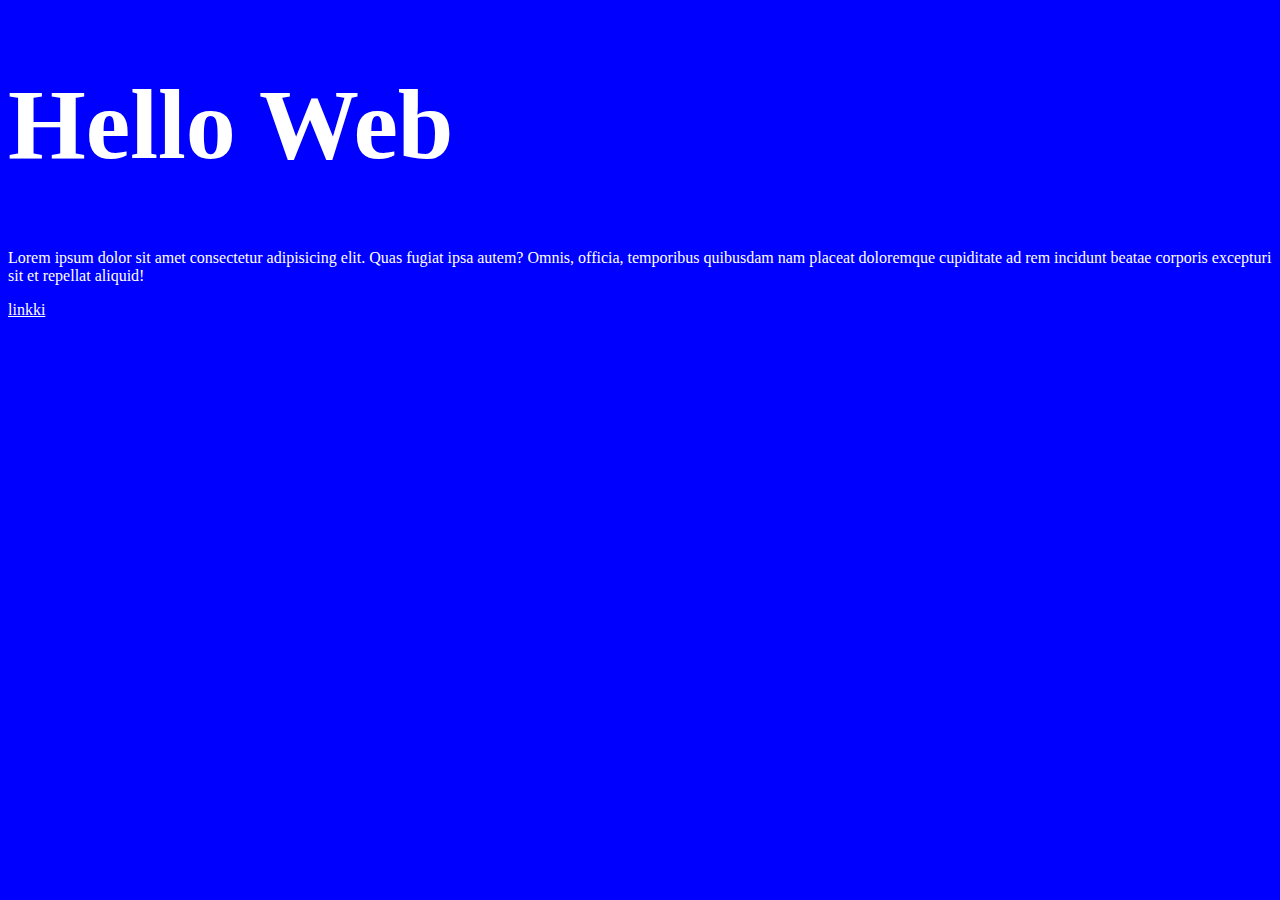
<file: task-a/index.html>
<!--
Author: CentriaMan
Date: 25.9.2025
-->
<!DOCTYPE html>
<html lang="en">
<head>
    <meta charset="UTF-8">
    <meta name="viewport" content="width=device-width, initial-scale=1.0">
    <title>TaskA</title>
    <link rel="stylesheet" href="style.css">
</head>
<body>
    <h1 class="elements" id="h1">Hello Web</h1>
    <p class="elements">Lorem ipsum dolor sit amet consectetur adipisicing elit. 
                        Quas fugiat ipsa autem? Omnis, officia, temporibus quibusdam nam 
                        placeat doloremque cupiditate ad rem incidunt beatae corporis excepturi 
                        sit et repellat aliquid!</p>
    <a class="elements" href="https://www.google.com/?hl=fi">linkki</a>
</body>
</html>
</file>
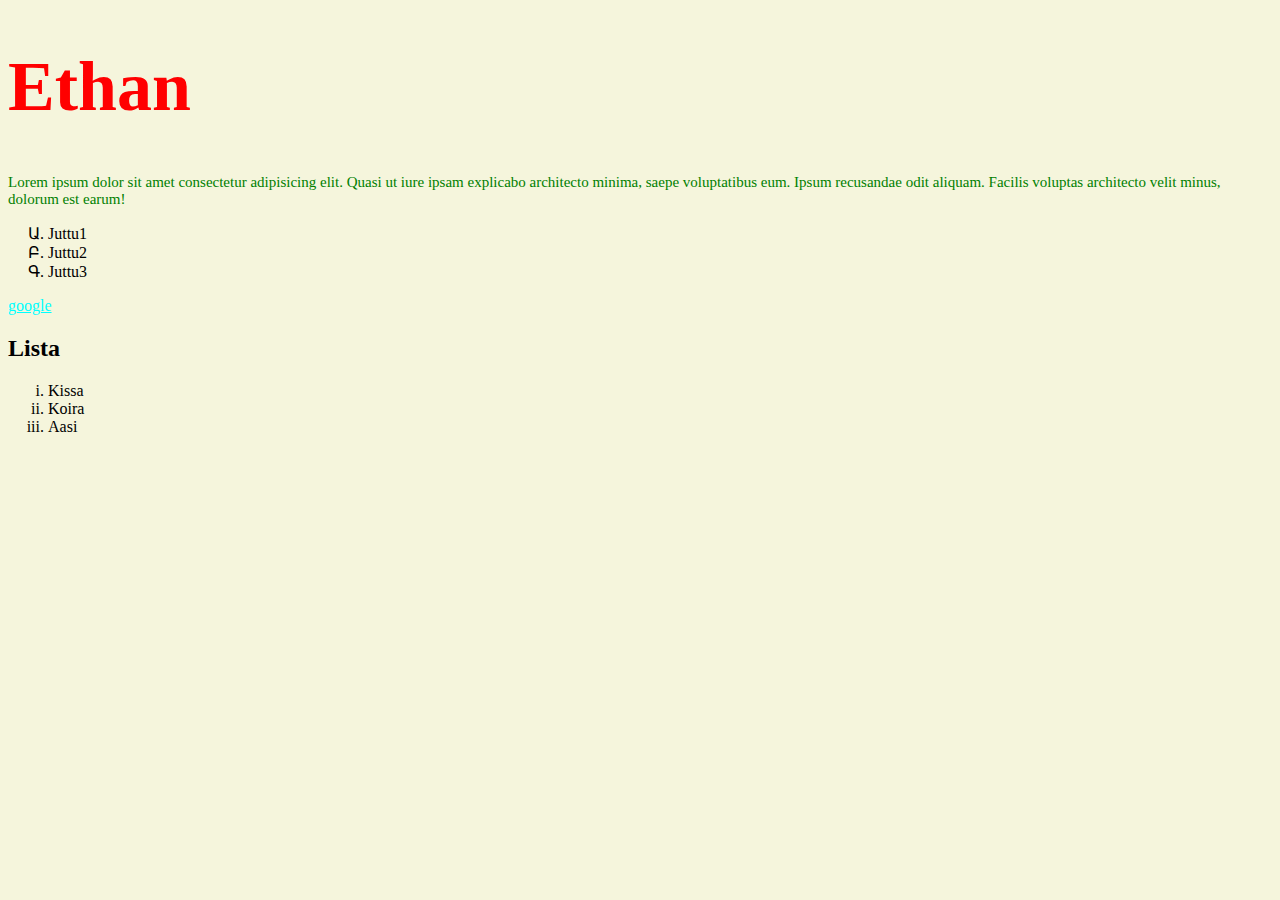
<file: task-b/index.html>
<!--
Author: CentriaMan
Date: 25.9.2025
-->
<!DOCTYPE html>
<html lang="en">
<head>
    <meta charset="UTF-8">
    <meta name="viewport" content="width=device-width, initial-scale=1.0">
    <title>TaskiB</title>
    <link rel="stylesheet" href="style.css">
</head>
<body>
    <h1>Ethan</h1>
    <p>Lorem ipsum dolor sit amet consectetur adipisicing elit. 
        Quasi ut iure ipsam explicabo architecto minima, saepe voluptatibus eum. 
        Ipsum recusandae odit aliquam. Facilis voluptas architecto velit minus, dolorum est earum!</p>
    <ul>
        <li>Juttu1</li>
        <li>Juttu2</li>
        <li>Juttu3</li>
    </ul>
    <a href="https://www.google.com/">google</a>

    <h2>Lista</h2>
    <ol>
        <li>Kissa</li>
        <li>Koira</li>
        <li>Aasi</li>
    </ol>

</body>
</html>
</file>
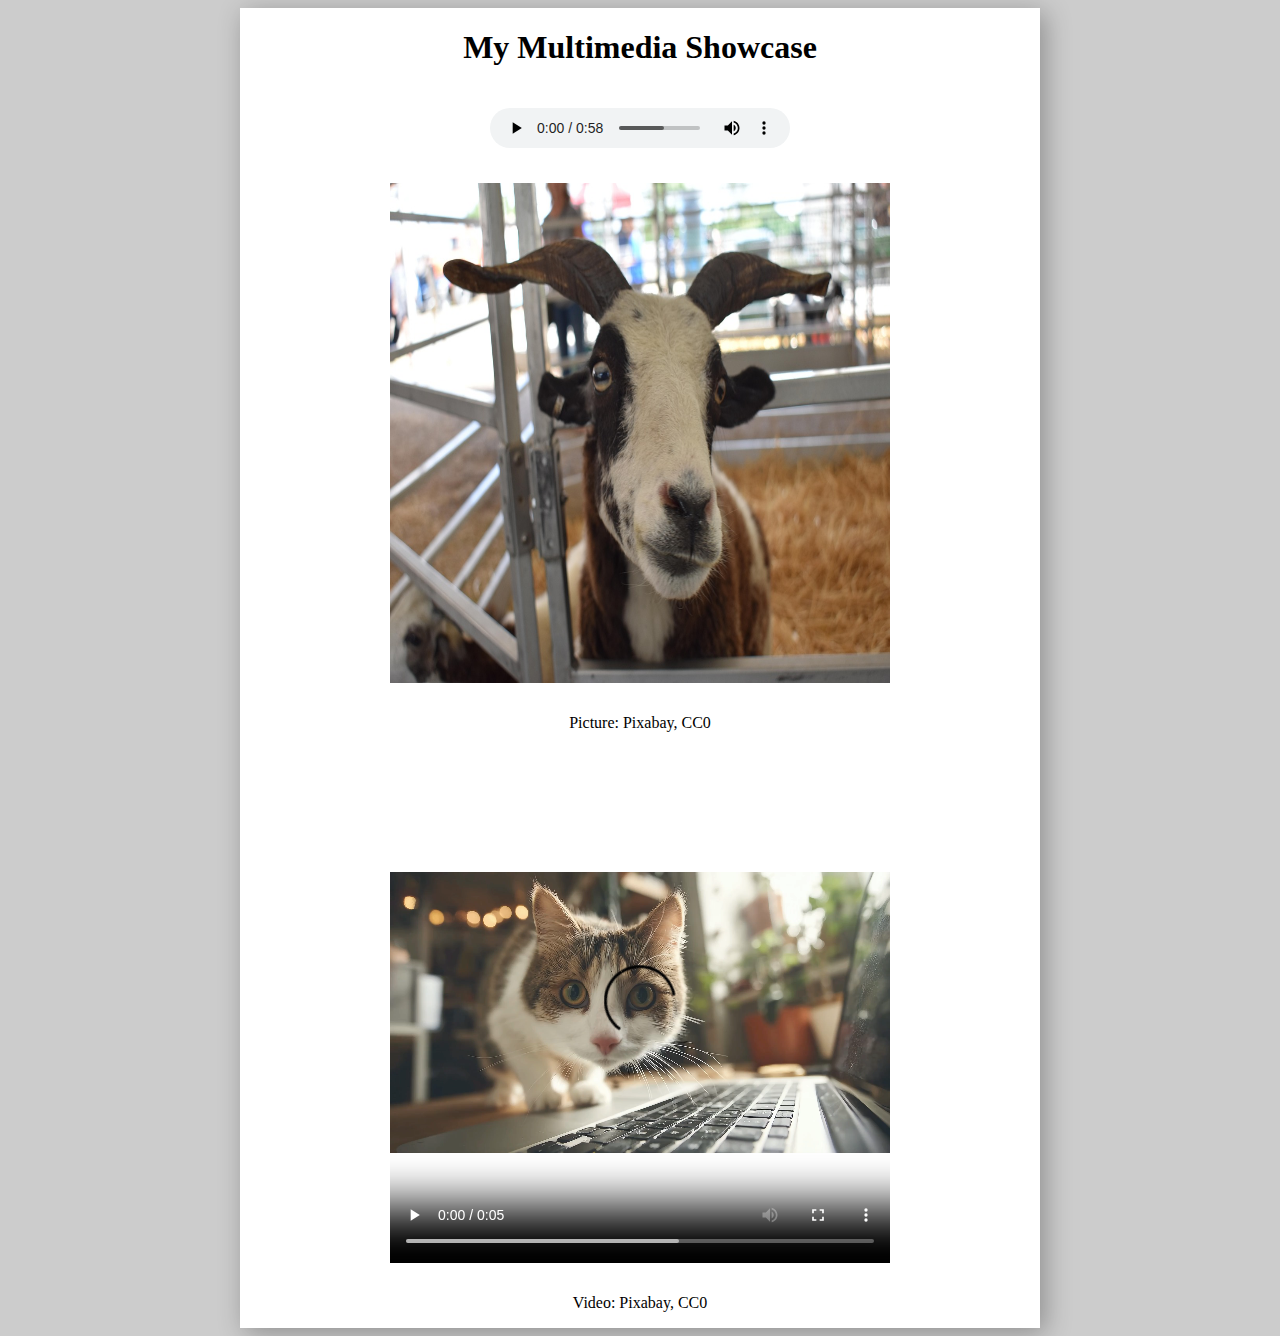
<file: task-c/index.html>
<!--
Author: Eetu Liukkonen
Date: 2025-10-03
-->
<!DOCTYPE html>
<html lang="en">
<head>
    <meta charset="UTF-8">
    <meta name="viewport" content="width=device-width, initial-scale=1.0">
    <link rel="stylesheet" href="style.css">
    <title>Document</title>
</head>
<body>

    <div class="contentWrap">
        <h1 id="header">My Multimedia Showcase</h1>
        <audio class = "audio" loop controls src="filled-with-sunlight-cinematic-background-music-for-video-short-1-413330.mp3"></audio>
        <img class= "img" src="goat-5069868_1280.jpg" alt="Picture of a goat">
        <p>Picture: Pixabay, CC0</p>
        <video controls class= "video" src="305343_small.mp4"></video>
        <p>Video: Pixabay, CC0</p>
    </div>

</body>
</html>
</file>
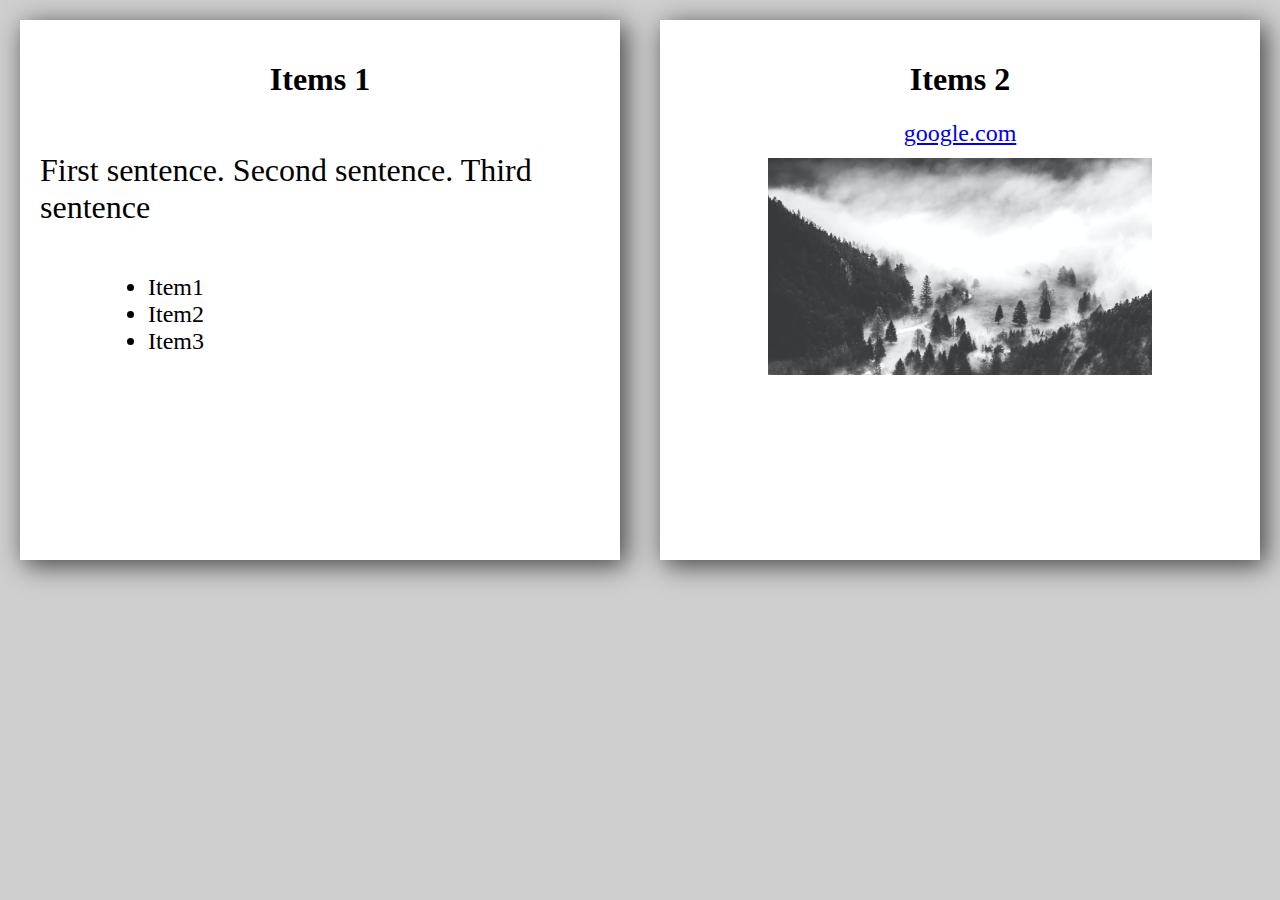
<file: task-d/index.html>
<!--
Author: Eetu Liukkonen
Date: 2025-10-03
-->
<!DOCTYPE html>
<html lang="en">
<head>
    <meta charset="UTF-8">
    <meta name="viewport" content="width=device-width, initial-scale=1.0">
    <link rel="stylesheet" href="style.css">
    <title>Task-D</title>
</head>
<body>

    <div class="itemWrap">    
        <h1>Items 1</h1>
        <p id="special-message">First sentence. Second sentence. Third sentence</p>
        <ul >
            <li>Item1</li>
            <li>Item2</li>
            <li>Item3</li>
        </ul>
    </div>

    <div class="itemWrap">
        <h1>Items 2</h1>
        <a href="https://www.google.com/" target="_blank">google.com</a>
        <img src="backgroundImg.jpg" alt="Image">
    </div>

</body>
</html>
</file>
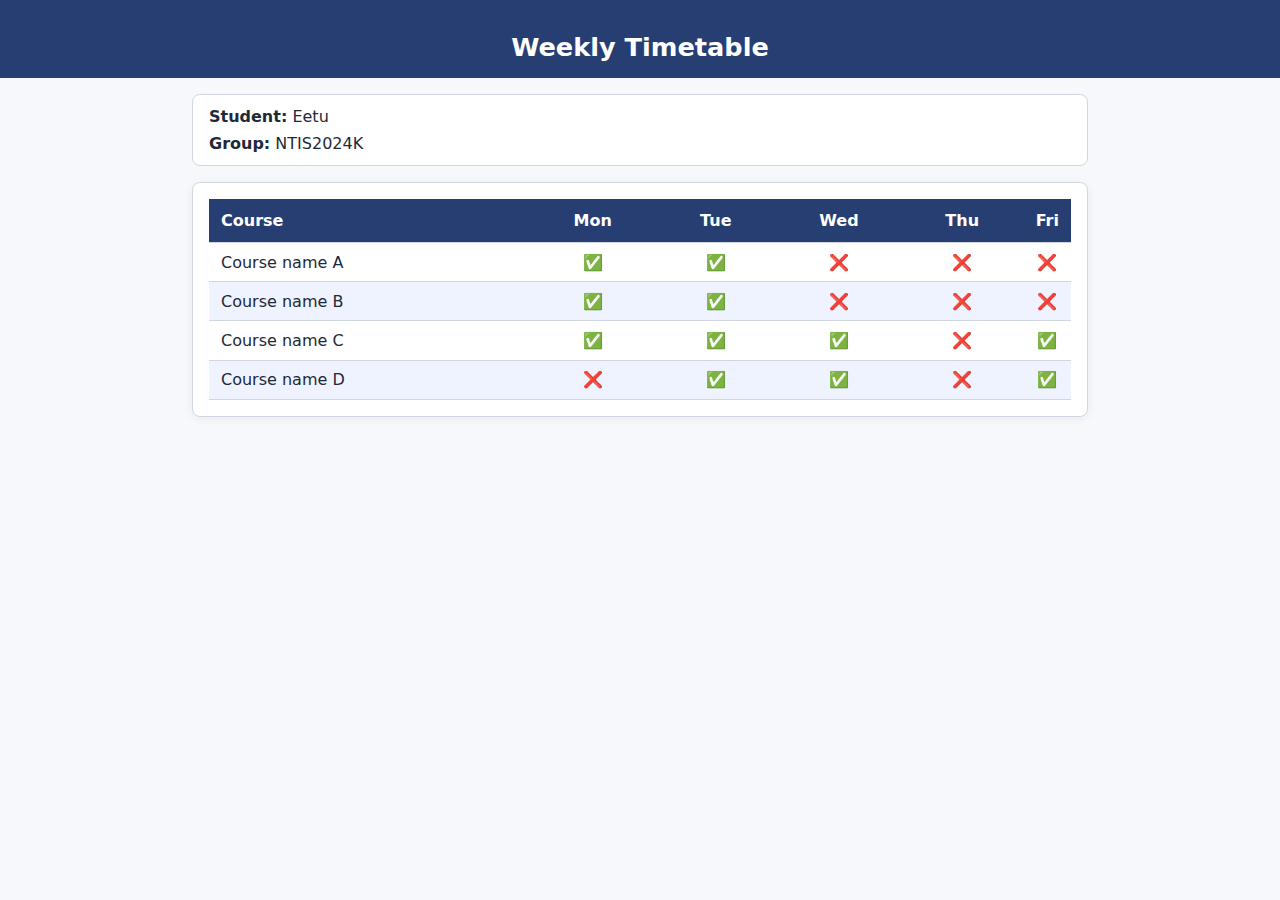
<file: task-e/index.html>
<!--
Author: Eetu Liukkonen
Date: 2025-10-20
-->
<!DOCTYPE html>
<html lang="en">
<head>
  <meta charset="UTF-8">
  <title>Weekly Timetable</title>
  <link rel="stylesheet" href="style.css">
</head>
<body>
  <!--
    Author: Ville Heikkiniemi
    Date: 2025-09-27
  -->

  <header class="site-header">
    <h1>Weekly Timetable</h1>
  </header>

  <main class="content">
    <!-- Student info block: edit the values as needed -->
    <section class="student-info" aria-label="Student information">
      <p><strong>Student:</strong> <span class="student-name">Eetu</span></p>
      <p><strong>Group:</strong> <span class="student-group">NTIS2024K</span></p>
    </section>
    <div class="table-wrap">
      <table class="table">
        <thead>
          <tr>
            <th>Course</th>
            <th>Mon</th>
            <th>Tue</th>
            <th>Wed</th>
            <th>Thu</th>
            <th>Fri</th>
          </tr>
        </thead>
        <tbody>
          <tr>
            <td>Course name A</td>
            <td>&#9989;</td>
            <td>&#9989;</td>
            <td>&#10060;</td>
            <td>&#10060;</td>
            <td>&#10060;</td>
          </tr>
          <tr>
            <td>Course name B</td>
            <td>&#9989;</td>
            <td>&#9989;</td>
            <td>&#10060;</td>
            <td>&#10060;</td>
            <td>&#10060;</td>
          </tr>
          <tr>
            <td>Course name C</td>
            <td>&#9989;</td>
            <td>&#9989;</td>
            <td>&#9989;</td>
            <td>&#10060;</td>
            <td>&#9989;</td>
          </tr>
          <tr>
            <td>Course name D</td>
            <td>&#10060;</td>
            <td>&#9989;</td>
            <td>&#9989;</td>
            <td>&#10060;</td>
            <td>&#9989;</td>
          </tr>
        </tbody>
      </table>
    </div>
  </main>
</body>
</html>
</file>
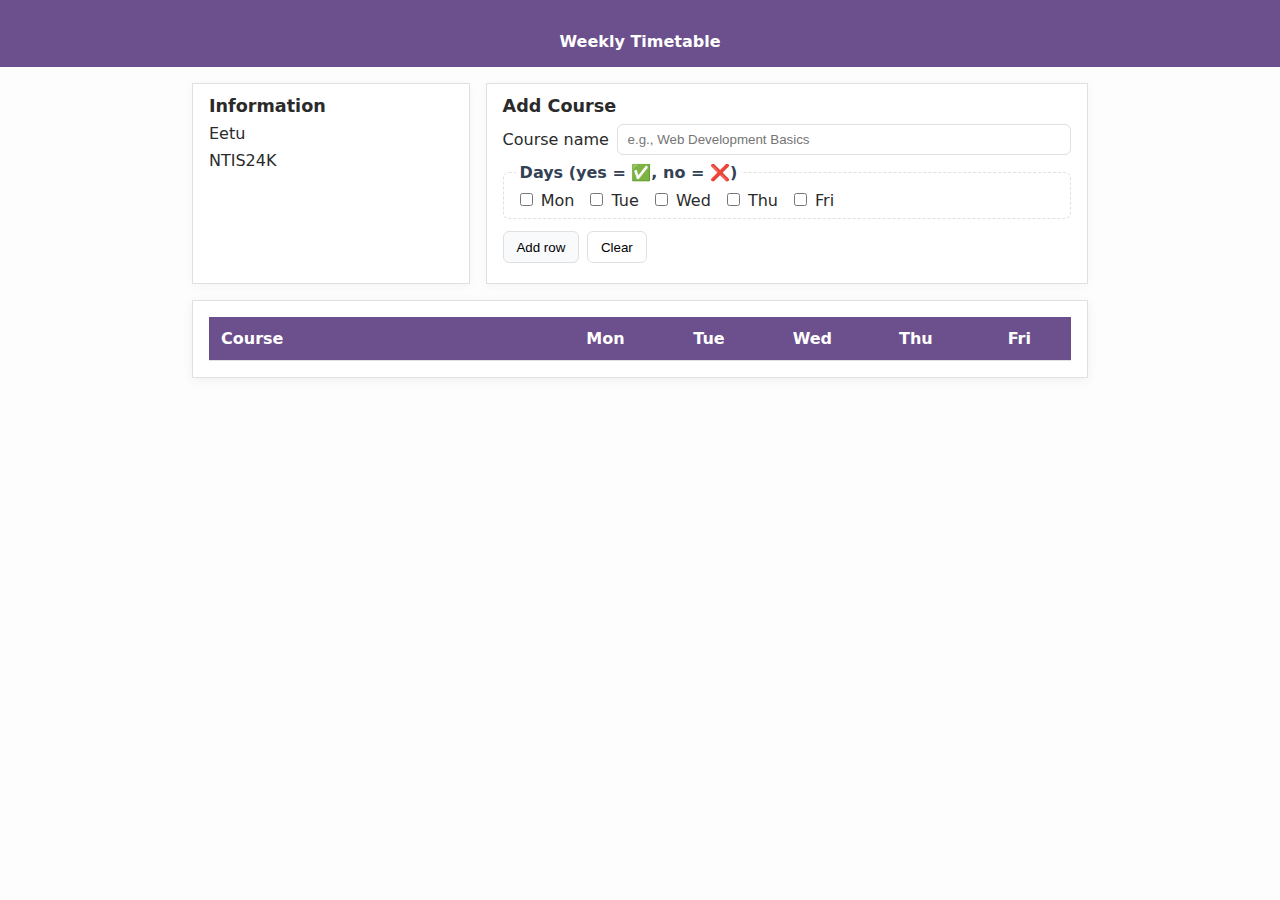
<file: task-f/index.html>
<!--
    Author: Eetu Liukkonen
    Date: 2025-10-31
  -->
<!DOCTYPE html>
<html lang="en">
<head>
  <meta charset="UTF-8">
  <title>Weekly Timetable</title>
  <link rel="stylesheet" href="style.css">
  <script src="index.js"></script>
</head>
<body>
  <header class="site-header">
    <h1>Weekly Timetable</h1>
  </header>
  <main class="content">
    <!-- Top row split into two blocks -->
    <div class="top-grid">
      <!-- Student info (30%) -->
      <section class="student-info" aria-label="Student information">
        <h2 class="student-info-title">Information</h2>
        <p><span class="student-name">Eetu</span></p>
        <p><span class="student-group">NTIS24K</span></p>
      </section>
      <!-- Controls (70%): add course + day marks -->
      <section class="controls" aria-label="Add course row">
        <h2 class="controls-title">Add Course</h2>
        <form id="addCourseForm">
          <div class="form-row">
            <label for="courseName">Course name</label>
            <input id="courseName" name="courseName" type="text" required placeholder="e.g., Web Development Basics">
          </div>
          <fieldset class="days-group">
            <legend>Days (yes = &#9989;, no = &#10060;)</legend>
            <label><input type="checkbox" name="day" value="Mon"> Mon</label>
            <label><input type="checkbox" name="day" value="Tue"> Tue</label>
            <label><input type="checkbox" name="day" value="Wed"> Wed</label>
            <label><input type="checkbox" name="day" value="Thu"> Thu</label>
            <label><input type="checkbox" name="day" value="Fri"> Fri</label>
          </fieldset>
          <div class="form-row">
            <button id="addRowBtn" type="submit" class="btn">Add row</button>
            <button id="clearBtn" type="reset" class="btn btn-secondary">Clear</button>
          </div>
        </form>
      </section>
    </div>
    <!-- Table -->
    <div class="table-wrap">
      <table class="table" id="timetable">
        <thead>
          <tr>
            <th>Course</th>
            <th>Mon</th>
            <th>Tue</th>
            <th>Wed</th>
            <th>Thu</th>
            <th>Fri</th>
          </tr>
        </thead>
        <tbody>
        </tbody>
      </table>
    </div>
  </main>
</body>
</html>
</file>
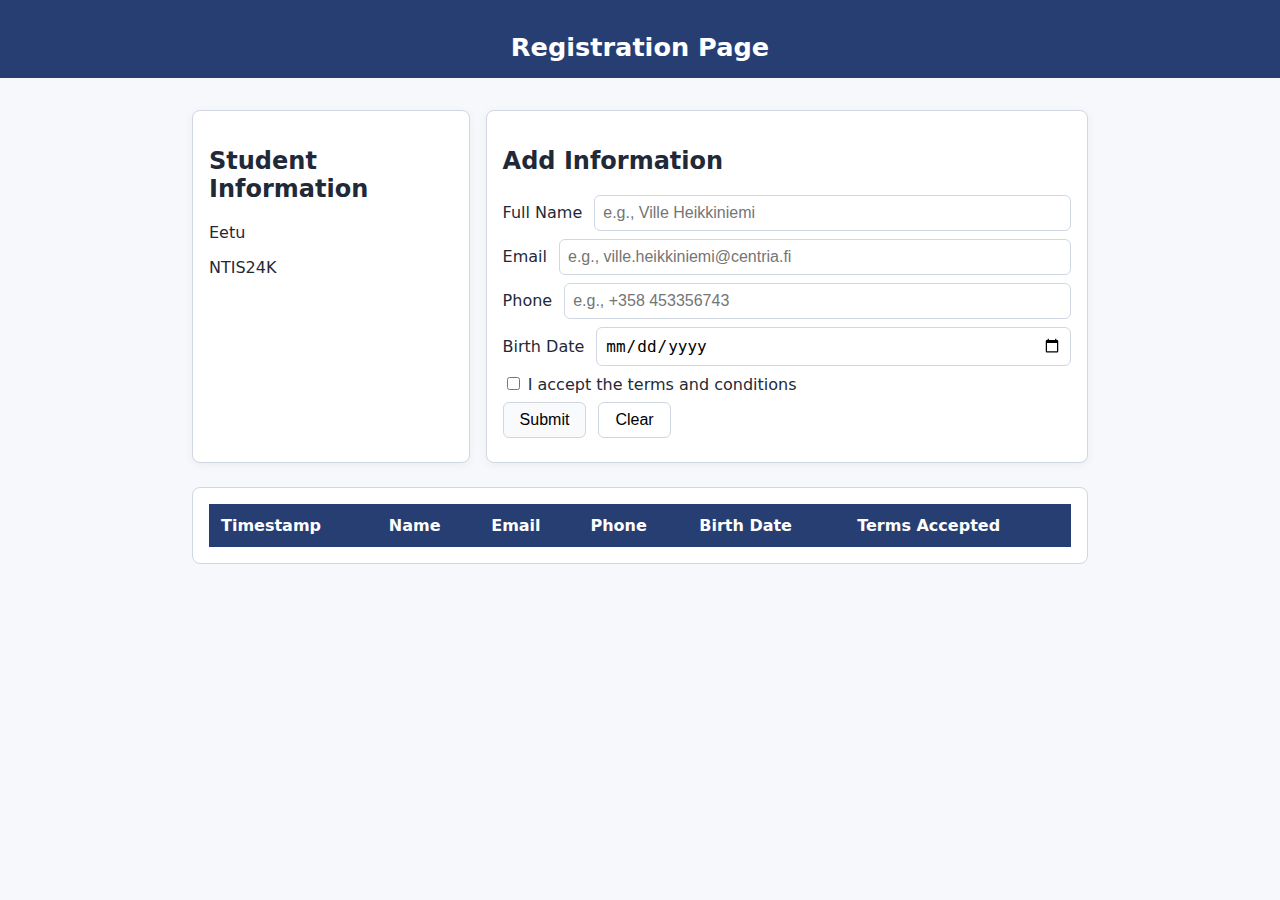
<file: task-g/index.html>
<!--
    Author: Eetu Liukkonen
    Date: 2025-11-7
  -->
<!DOCTYPE html>
<html lang="en">
<head>
  <meta charset="UTF-8">
  <title>Registration Page</title>
  <link rel="stylesheet" href="style.css">
  <script src="index.js" defer></script>
</head>
<body>
  <header class="site-header">
    <h1>Registration Page</h1>
  </header>

  <main class="content">
    <div class="top-grid">
      <section class="student-info" aria-label="Student information">
        <h2 class="student-info-title">Student Information</h2>
        <p><span class="student-name">Eetu</span></p>
        <p><span class="student-group">NTIS24K</span></p>
      </section>

      <section class="controls" aria-label="Add user information">
        <h2 class="controls-title">Add Information</h2>

        <form id="registrationForm" novalidate>
          <input type="hidden" id="timestamp">

          <div class="form-row">
            <label for="fullName">Full Name</label>
            <input id="fullName" name="fullName" type="text" placeholder="e.g., Ville Heikkiniemi">
          </div>
          <p class="error-message" id="nameError"></p>

          <div class="form-row">
            <label for="email">Email</label>
            <input id="email" name="email" type="email" placeholder="e.g., ville.heikkiniemi@centria.fi">
          </div>
          <p class="error-message" id="emailError"></p>

          <div class="form-row">
            <label for="phoneNum">Phone</label>
            <input id="phoneNum" name="phoneNum" type="tel" placeholder="e.g., +358 453356743">
          </div>
          <p class="error-message" id="telephoneError"></p>

          <div class="form-row">
            <label for="birthdate">Birth Date</label>
            <input id="birthdate" name="birthdate" type="date">
          </div>
          <p class="error-message" id="birthdateError"></p>

          <div class="form-row terms-row">
            <label>
              <input id="terms" name="terms" type="checkbox"> I accept the terms and conditions
            </label>
          </div>
          <p class="error-message" id="termsError"></p>

          <div class="form-row buttons">
            <button type="submit" class="btn">Submit</button>
            <button type="reset" class="btn btn-secondary">Clear</button>
          </div>
        </form>
      </section>
    </div>

    <div class="table-wrap">
      <table class="table" id="timetable">
        <thead>
          <tr>
            <th>Timestamp</th>
            <th>Name</th>
            <th>Email</th>
            <th>Phone</th>
            <th>Birth Date</th>
            <th>Terms Accepted</th>
          </tr>
        </thead>
        <tbody></tbody>
      </table>
    </div>
  </main>
</body>
</html>
</file>
<file: task-a/style.css>
/*
Author: CentriaMan
Date: 25.9.2025
*/
body{
    background-color: blue;
}

.elements{
    color:white;
}

#h1{
    font-size: 100px;
}
</file>
<file: task-b/style.css>
/*
Author: CentriaMan
Date: 25.9.2025
*/
body{
    background-color: beige;
}

h1{
    font-size: 70px;
    color: red;
}

p{
    font-size: 15px;
    color: green;
}

a{
    color:aqua
}

ul{
    list-style-type:armenian;
}

ol{
    list-style-type:lower-roman;
}
</file>
<file: task-c/style.css>
/*
Author: Eetu Liukkonen
Date: 2025-10-03
*/
body{
    display: flex;
    justify-content: center;
    background-color: rgb(204, 204, 204);
}

.contentWrap{
    display: flex;
    justify-content: center;
    flex-direction: column;
    align-items: center;
    width: 800px;
    height: fit-content;
    background-color: white;
   /* border:solid red 5px; */
   box-shadow: 5px 5px 25px rgba(0,0,0,0.3);
}

.img{
    margin: 15px;
    width: 100%;
    max-width: 500px;
    height: 500px;
}

.video{
    margin: 15px;
    width: 100%;
    max-width: 500px;
    height: 500px;
}

.audio {
  margin: 15px;
  width: 300px;              
  height: 40px;              
  border-radius: 20px;       
  padding: 5px;
  outline: none;
}
</file>
<file: task-d/style.css>
/*
Author: Eetu Liukkonen
Date: 2025-10-03
*/

body{
    margin: 0;
    padding: 0;

    display: flex;  
    justify-content: center;

    background-color: rgb(207, 207, 207);
}


.itemWrap{
    margin: 20px;
    padding: 20px;


    display: flex;
    flex-direction: column;
    align-items: center;

    width: 50vw;
    height: 500px;

    background-color:rgb(255, 255, 255);
    box-shadow: 5px 5px 25px rgba(0,0,0,0.7);
}

.itemWrap ul{
    align-items: start;
    width: 30vw;
}

.itemWrap ul li{
    color:rgb(0, 0, 0);
    font-size: 150%;
}

img[alt="Image"]{
    width: 30vw;
}

#special-message{
    font-size: 200%;
}

h1, h2, h3{
    font-family: cursive;
}

a[target]{
    font-size: 150%;
    margin-bottom: 2%;
}
</file>
<file: task-e/style.css>
/*
author: Eetu Liukkonen
date: 2025-10-20
*/

/* COLOR GUIDELINES
   - Page background: very light gray (#f6f8fb)
   - Main text: dark gray (#1f2937)
   - Header background: deep blue (#273e73), text white
   - Table header row: same deep blue, text white
   - Table rows: alternate white (#fff) / light blue (#eef3ff)
   - Borders: light gray (#d0d7e2)
*/

:root {
  /* Typographic scale via rem for easy scaling */
  --base-size: 1rem;
  --h1-size: 1.6rem;

  /* Colors */
  --page-bg: #f6f8fb;
  --text: #1f2937;
  --brand: #273e73;
  --table-alt: #eef3ff;
  --border: #d0d7e2;

  /* Radius in px */
  --radius: 8px;
}

/* Base page styles (rem font sizing, color, background) */
html, body { height: 100%; }
body {
  margin: 0;
  background: var(--page-bg);
  color: var(--text);
  font-family: system-ui, -apple-system, Segoe UI, Roboto, Arial, sans-serif;
  font-size: var(--base-size);          /* rem */
}

/* Top spacing uses rem (explicit requirement) */
.site-header {
  padding-top: 2rem;                     /* rem */
  padding-bottom: 1rem;                  /* rem */
  background: var(--brand);
  color: #fff;
}
.site-header h1 {
  font-size: var(--h1-size);             /* rem */
  margin: 0;
  text-align: center;                    /* centered title */
}

/* Left & right empty space 15% (content width ~70%) */
.content {
  margin-left: 15%;                      /* % */
  margin-right: 15%;                     /* % */
  padding-top: 1rem;                     /* rem */
  padding-bottom: 2rem;                  /* rem */
}

/* Student info block */
.student-info {
  background: #fff;
  border: 1px solid var(--border);       /* px */
  border-radius: var(--radius);          /* px */
  padding: 0.75rem 1rem;                 /* rem */
  margin: 0 0 1rem 0;                    /* rem */
}
.student-info p {
  margin: 0;
}
.student-info p + p {
  margin-top: 0.5rem;                    /* rem */
}

/* Table container */
.table-wrap {
  background: #fff;
  border: 1px solid var(--border);       /* px */
  border-radius: var(--radius);          /* px */
  padding: 1rem;                         /* rem */
  overflow-x: auto;
  box-shadow: 0 2px 10px rgba(0,0,0,0.06);
}

/* Table */
.table {
  width: 100%;                           /* % */
  border-collapse: collapse;
  font-size: 1rem;                       /* rem */
}

/* Header cells */
.table thead th {
  background: var(--brand);
  color: #fff;
  text-align: left;
  padding: 0.75rem;                      /* rem */
  border-bottom: 1px solid var(--border);/* px */
}

/* Body cells */
.table tbody td {
  padding: 0.6rem 0.75rem;               /* rem */
  border-bottom: 1px solid var(--border);/* px */
}

/* Alternate row color */
.table tbody tr:nth-child(even) {
  background: var(--table-alt);
}

/* Column widths:
   - First column (Course) wider
   - Other columns share remaining space
*/
.table thead th:nth-child(1),
.table tbody td:nth-child(1) {
  width: 40%;
}
.table thead th:nth-child(n+2),
.table tbody td:nth-child(n+2) {
  width: 15%;
}

/* Center the day columns (Monâ€“Thu) */
.table thead th:nth-child(n+2),
.table tbody td:nth-child(n+2) {
  text-align: center;
}
/* ≤ 768px: margins 5%, show only student-info + table */
@media (max-width: 768px) {
  .content { margin-left: 5%; margin-right: 5%; }
  .site-header,
  .intro,
  .other-content { display: none; }
  .student-info,
  .table-wrap { display: block; }
}

/* ≤ 640px: margins 1%, show only the table */
@media (max-width: 640px) {
  .content { margin-left: 1%; margin-right: 1%; }
  .student-info { display: none; }
}
</file>
<file: task-f/style.css>
/*
author: Eetu Liukkonen
date: 2025-10-31
*/
:root {
  --page-bg: #fcfdfc;
  --text: #2a2a2a;
  --brand: #6c4f8d;
  --table-alt: #f9f5ff;
  --border: #e0e0e0;
}

html,
body {
  height: 100%;
}

body {
  margin: 0;
  background: var(--page-bg);
  color: var(--text);
  font-family: system-ui, -apple-system, Segoe UI, Roboto, Arial, sans-serif;
  font-size: var(--base-size);
}

/* Header */
.site-header {
  padding-top: 2rem;
  padding-bottom: 1rem;
  background: var(--brand);
  color: #fff;
}

.site-header h1 {
  font-size: var(--h1-size);
  margin: 0;
  text-align: center;
}

/* Content container with side margins */
.content {
  margin-left: 15%;
  margin-right: 15%;
  padding-top: 1rem;
  padding-bottom: 2rem;
}

/* --- NEW: top row split (50% + 50%) --- */
.top-grid {
  display: flex;
  gap: 1rem;
  margin-bottom: 1rem;
}

.student-info,
.controls {
  background: #fff;
  border: 1px solid var(--border);
  border-radius: var(--radius);
  padding: 0.75rem 1rem;
  box-shadow: 0 2px 10px rgba(0, 0, 0, 0.04);
}

.student-info {
  flex: 1 1 30%;
}

.controls {
  flex: 1 1 70%;
}

.student-info p {
  margin: 0;
}

.student-info p+p {
  margin-top: 0.5rem;
}

.controls-title,
.student-info-title {
  margin: 0 0 0.5rem 0;
  font-size: 1.1rem;
}

.form-row {
  display: flex;
  gap: 0.5rem;
  align-items: center;
  margin: 0.5rem 0;
}

.form-row input[type="text"] {
  flex: 1 1 auto;
  padding: 0.45rem 0.6rem;
  border: 1px solid var(--border);
  border-radius: 6px;
}

.days-group {
  margin: 0.5rem 0 0.75rem;
  border: 1px dashed var(--border);
  border-radius: 6px;
  padding: 0.5rem 0.75rem;
  display: flex;
  flex-wrap: wrap;
  gap: 0.75rem;
}

.days-group legend {
  padding: 0 0.25rem;
  font-weight: 600;
  color: #334155;
}

.btn {
  padding: 0.45rem 0.8rem;
  border: 1px solid var(--border);
  border-radius: 6px;
  background: #f8fafc;
  cursor: pointer;
}

.btn:hover {
  background: #eef2f7;
}

.btn-secondary {
  background: #ffffff;
}

/* Table container */
.table-wrap {
  background: #fff;
  border: 1px solid var(--border);
  border-radius: var(--radius);
  padding: 1rem;
  overflow-x: auto;
  box-shadow: 0 2px 10px rgba(0, 0, 0, 0.06);
}

/* Table */
.table {
  width: 100%;
  border-collapse: collapse;
  font-size: 1rem;
}

/* Header cells */
.table thead th {
  background: var(--brand);
  color: #fff;
  text-align: left;
  padding: 0.75rem;
  border-bottom: 1px solid var(--border);
}

/* Body cells */
.table tbody td {
  padding: 0.6rem 0.75rem;
  border-bottom: 1px solid var(--border);
}

/* Alternate row color */
.table tbody tr:nth-child(even) {
  background: var(--table-alt);
}

/* Column widths: 40% + 12%*5 = 100% */
.table thead th:nth-child(1),
.table tbody td:nth-child(1) {
  width: 40%;
}

.table thead th:nth-child(n+2),
.table tbody td:nth-child(n+2) {
  width: 12%;
  text-align: center;
}

/* Small screens: stack the top blocks */
@media (max-width: 860px) {
  .content {
    margin-left: 5%;
    margin-right: 5%;
  }

  .top-grid {
    flex-direction: column;
  }
}

/* ≤ 768px: margins 5% */
@media (max-width: 768px) {
  .content {
    margin-left: 5%;
    margin-right: 5%;
  }

  .site-header,
  .intro,
  .other-content {
    display: none;
  }

  .student-info,
  .table-wrap {
    display: block;
  }
}

/* ≤ 640px: margins 1%, show only the table */
@media (max-width: 640px) {
  .content {
    margin-left: 1%;
    margin-right: 1%;
  }

  .student-info {
    display: none;
  }
}
</file>
<file: task-g/style.css>
/*
author: Eetu Liukkonen
date: 2025-11-7
*/

:root {
  --base-size: 1rem;
  --h1-size: 1.6rem;
  --page-bg: #f6f8fb;
  --text: #1f2937;
  --brand: #273e73;
  --table-alt: #eef3ff;
  --border: #d0d7e2;
  --radius: 8px;
  --error: #d93025;
}

html, body {
  height: 100%;
  margin: 0;
  font-family: system-ui, -apple-system, "Segoe UI", Roboto, Arial, sans-serif;
  background: var(--page-bg);
  color: var(--text);
  font-size: var(--base-size);
}

/* Header */
.site-header {
  padding: 2rem 0 1rem;
  background: var(--brand);
  color: #fff;
  text-align: center;
}

.site-header h1 {
  font-size: var(--h1-size);
  margin: 0;
}

/* Layout */
.content {
  margin: 2rem 15%;
}

.top-grid {
  display: flex;
  gap: 1rem;
  margin-bottom: 1.5rem;
}

.student-info, .controls {
  background: #fff;
  border: 1px solid var(--border);
  border-radius: var(--radius);
  padding: 1rem;
  box-shadow: 0 2px 10px rgba(0, 0, 0, 0.05);
}

.student-info {
  flex: 1 1 30%;
}

.controls {
  flex: 1 1 70%;
}

/* Form */
.form-row {
  display: flex;
  align-items: center;
  gap: 0.75rem;
  margin: 0.5rem 0;
}

.form-row input:not([type="checkbox"]) {
  flex: 1;
  padding: 0.5rem;
  border: 1px solid var(--border);
  border-radius: 6px;
  font-size: 1rem;
}

input.invalid {
  border-color: var(--error);
  background-color: #ffeaea;
}

.error-message {
  color: var(--error);
  font-size: 0.9rem;
  margin: 0.25rem 0 0.5rem 0;
}

.btn {
  padding: 0.5rem 1rem;
  border: 1px solid var(--border);
  border-radius: 6px;
  background: #f8fafc;
  cursor: pointer;
  font-size: 1rem;
}

.btn:hover {
  background: #eef2f7;
}

.btn-secondary {
  background: #fff;
}

/* Table */
.table-wrap {
  background: #fff;
  border: 1px solid var(--border);
  border-radius: var(--radius);
  padding: 1rem;
  overflow-x: auto;
}

.table {
  width: 100%;
  border-collapse: collapse;
  font-size: 1rem;
}

.table th {
  background: var(--brand);
  color: #fff;
  text-align: left;
  padding: 0.75rem;
}

.table td {
  padding: 0.6rem 0.75rem;
  border-bottom: 1px solid var(--border);
}

.table tr:nth-child(even) {
  background: var(--table-alt);
}

@media (max-width: 860px) {
  .content { margin: 1rem 5%; }
  .top-grid { flex-direction: column; }
}

@media (max-width: 640px) {
  .student-info { display: none; }
  .content { margin: 0 2%; }
}
</file>
